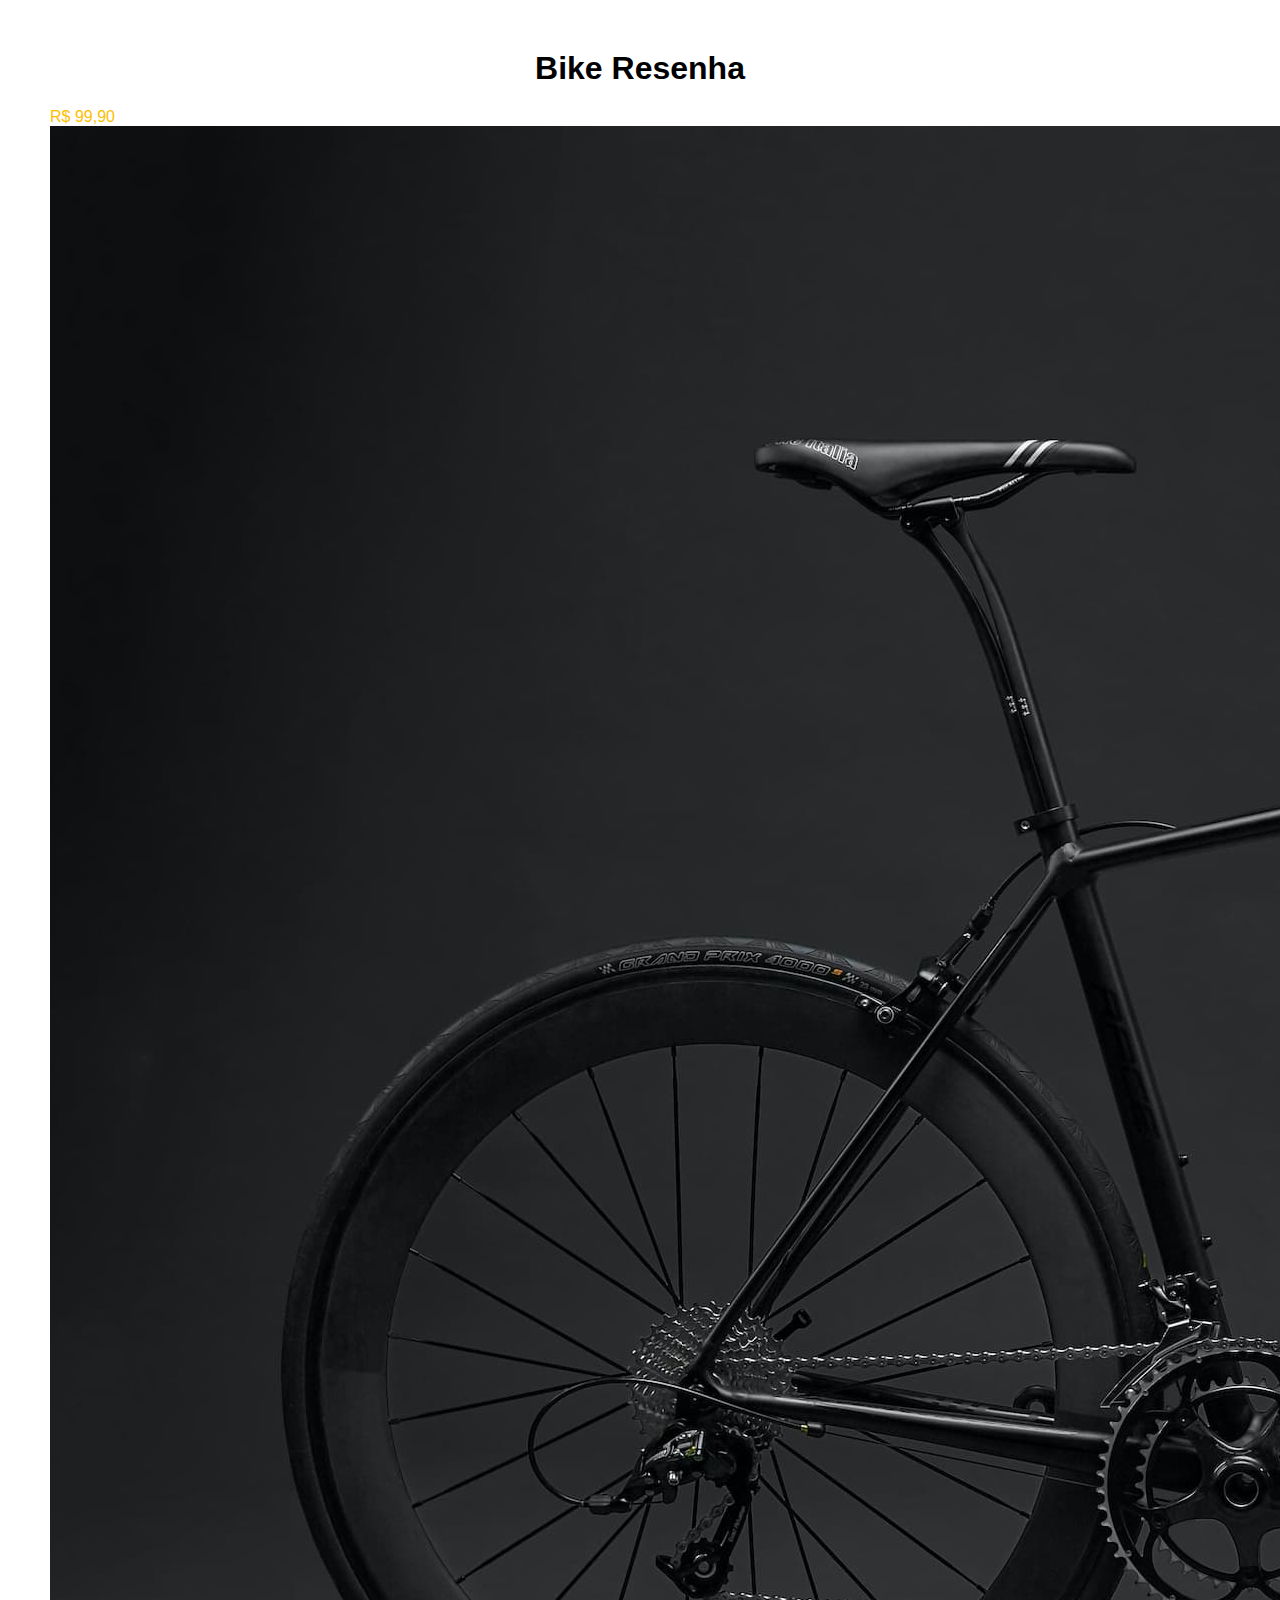
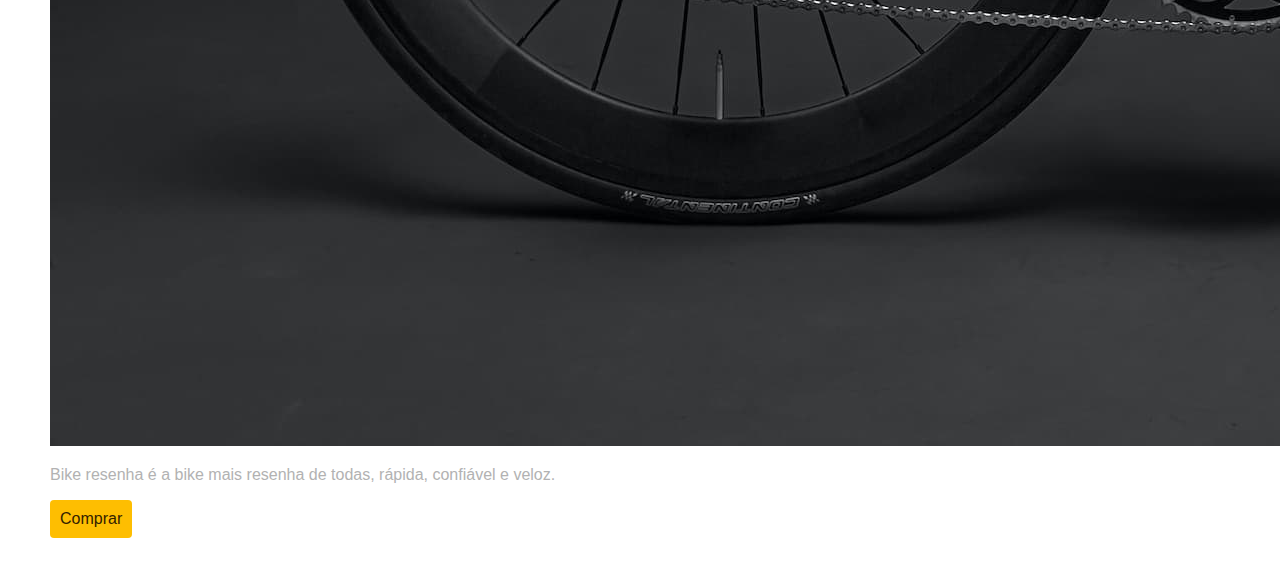
<file: index.html>
<!DOCTYPE html>
<html lang="en">

<head>
    <meta charset="UTF-8">
    <meta name="viewport" content="width=device-width, initial-scale=1.0">
    <title>Grid</title>
    <link rel="stylesheet" href="style.css">
</head>

<body>
        <div class="grid">
            <h1>Bike Resenha</h1>
            <span class="preco">R$ 99,90</span>
            <img class="foto" src="./img/bicicleta.jpg" alt="Bike Resenha">
            <p class="descricao">Bike resenha é a bike mais resenha de todas, rápida, confiável e veloz.</p>
            <a class="comprar" href="/">Comprar</a>
        </div>
    </div>
</body>

</html>
</file>
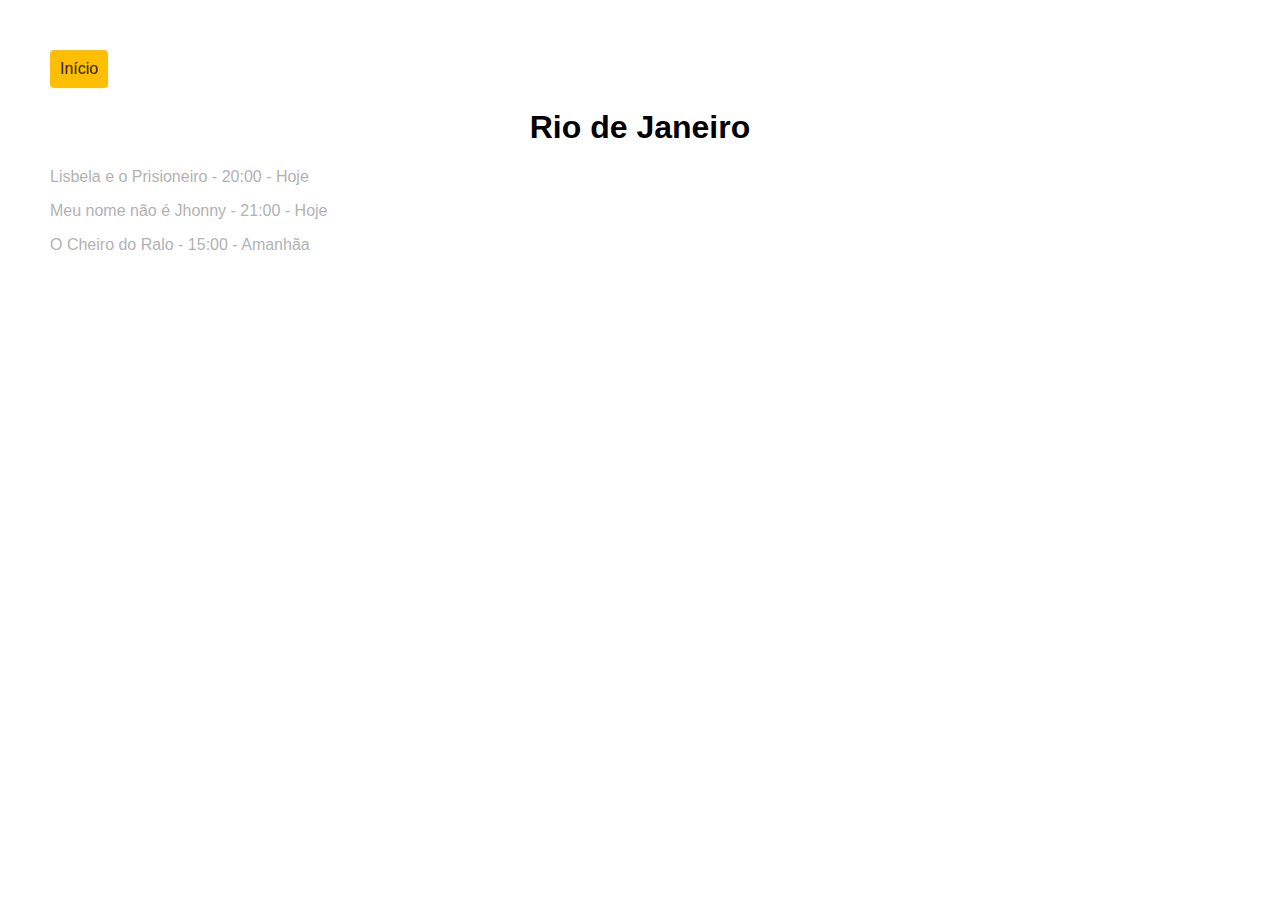
<file: rj.html>
<!DOCTYPE html>
<html lang="en">
<head>
    <meta charset="UTF-8">
    <meta name="viewport" content="width=device-width, initial-scale=1.0">
    <link rel="stylesheet" href="style.css">
    <title>Rio de Janeiro</title>
</head>
<body>
    <a href="index.html">Início</a>
    <h1>Rio de Janeiro</h1>
    <p class="hoje">Lisbela e o Prisioneiro - 20:00 - Hoje</p>
    <p class="hoje">Meu nome não é Jhonny - 21:00 - Hoje</p>
    <p class="amanha">O Cheiro do Ralo - 15:00 - Amanhãa</p>
</body>
</html>
</file>
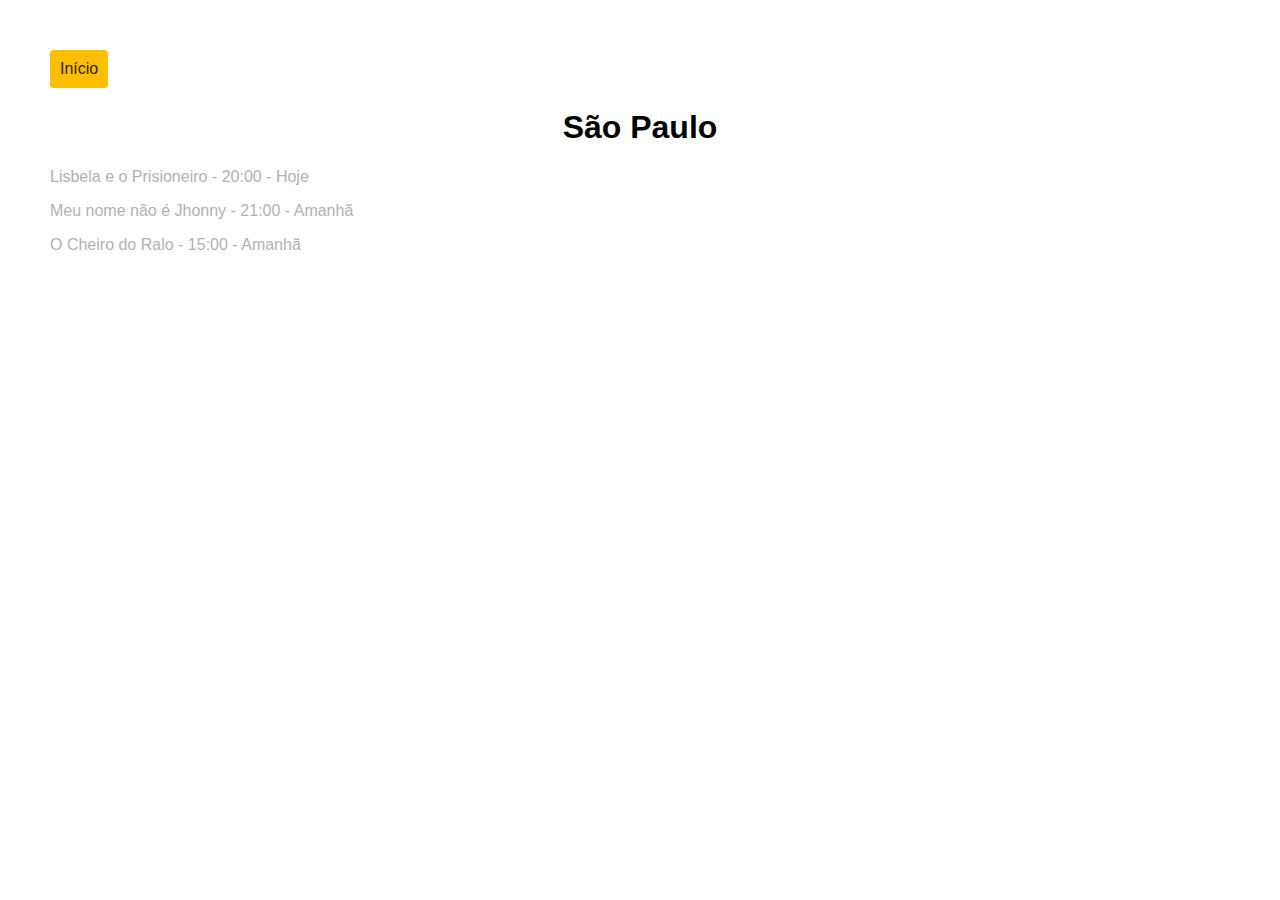
<file: sp.html>
<!DOCTYPE html>
<html lang="en">
<head>
    <meta charset="UTF-8">
    <meta name="viewport" content="width=device-width, initial-scale=1.0">
    <link rel="stylesheet" href="style.css">
    <title>Rio de Janeiro</title>
</head>
<body>
    <a href="index.html">Início</a>
    <h1>São Paulo</h1>
    <p class="hoje">Lisbela e o Prisioneiro - 20:00 - Hoje</p>
    <p class="amanha">Meu nome não é Jhonny - 21:00 - Amanhã</p>
    <p class="amanha">O Cheiro do Ralo - 15:00 - Amanhã</p>
</body>
</html>
</file>
<file: style.css>
body {
  font-family: Arial, Helvetica, sans-serif;
  margin: 50px;
}

h2 {
  margin: 0px;
}

h1 {
  text-align: center;
}

.item {
  background: #111;
  padding: 30px;
  margin: 20px;
  border-radius: 4px;
  color: #fff;
}

span {
  color: #febe01;
}

p {
  color: #b2b2b2;
}

a {
  background: #febe01;
  color: #332100;
  text-decoration: none;
  padding: 10px;
  border-radius: 4px;
  display: inline-block;
}
</file>
